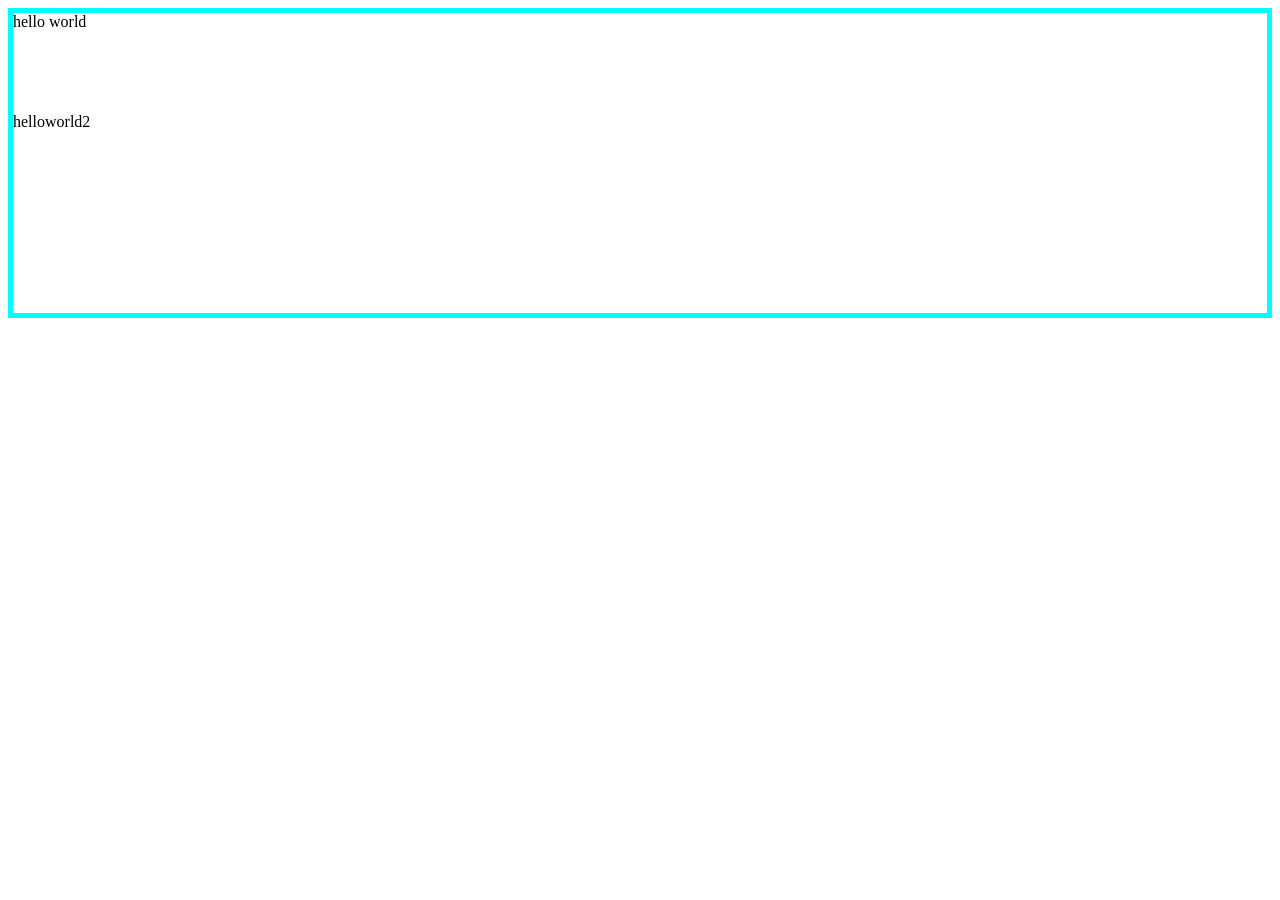
<file: HTML/index.html>
<!DOCTYPE html>
<html lang="en">
<head>
    <meta charset="UTF-8">
    <meta name="viewport" content="width=device-width, initial-scale=1.0">
    <title>Document</title>
    <link rel="stylesheet" href="style.css">
</head>
<body>
    <!-- <div>hello world</div>
      <div class="div1">hello world1</div>
        <div class="div2">hello world2</div>
        <div class="div3">hello world3</div>
        <div class="div4">hello world4</div> -->
        <div class="div1">
          <div>hello world</div>
          <div>helloworld2</div>
        </div>
</body>
</html>
</file>
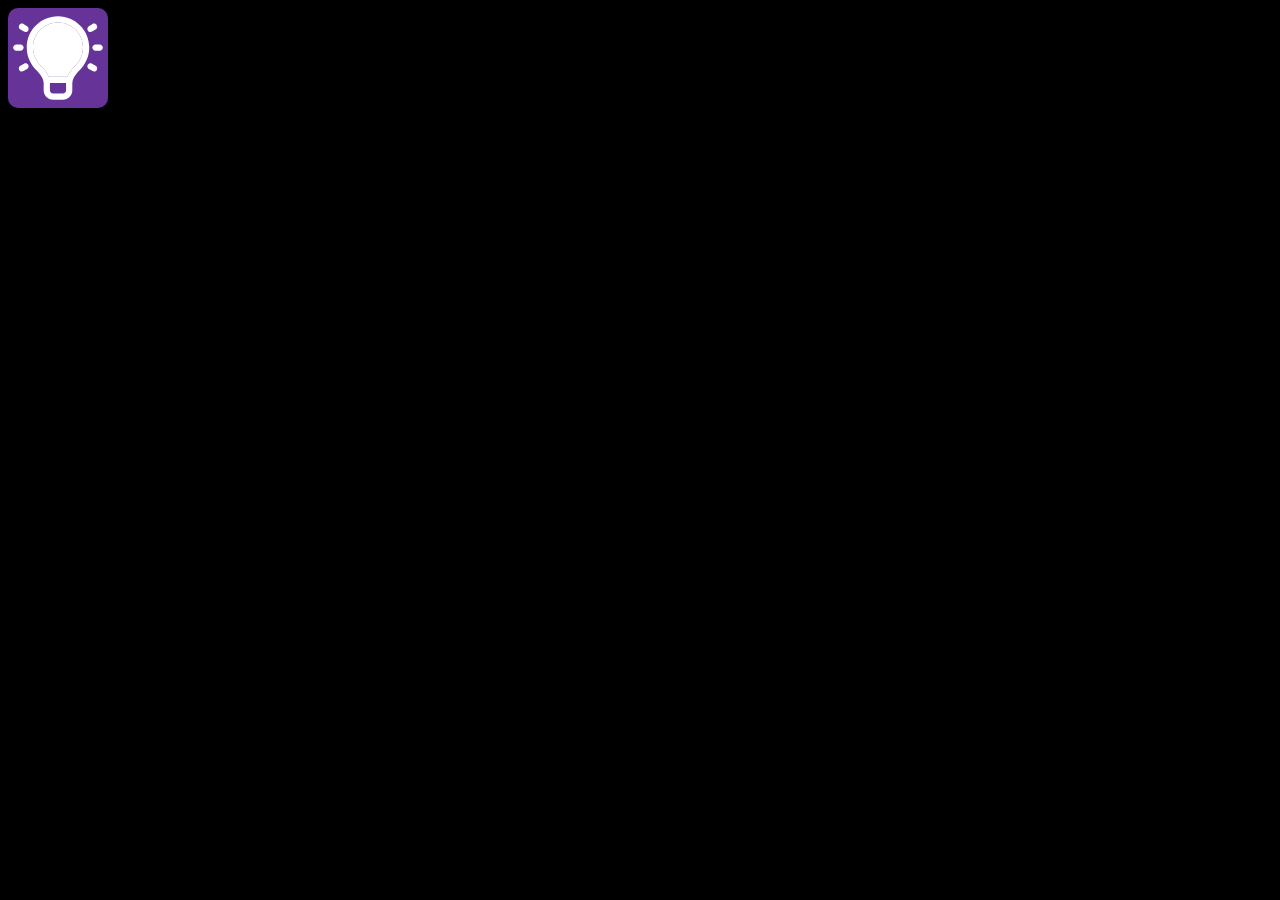
<file: practice css html/index.html>
<!DOCTYPE html>
<html lang="en">
<head>
    <meta charset="UTF-8">
    <meta name="viewport" content="width=device-width, initial-scale=1.0">
    <title>Document</title>
    <link rel="stylesheet" href="style.css">
</head>
<body>
    <div class="img">
    <img class="box" src="bulb.svg">
    </div>
</body>
</html>
</file>
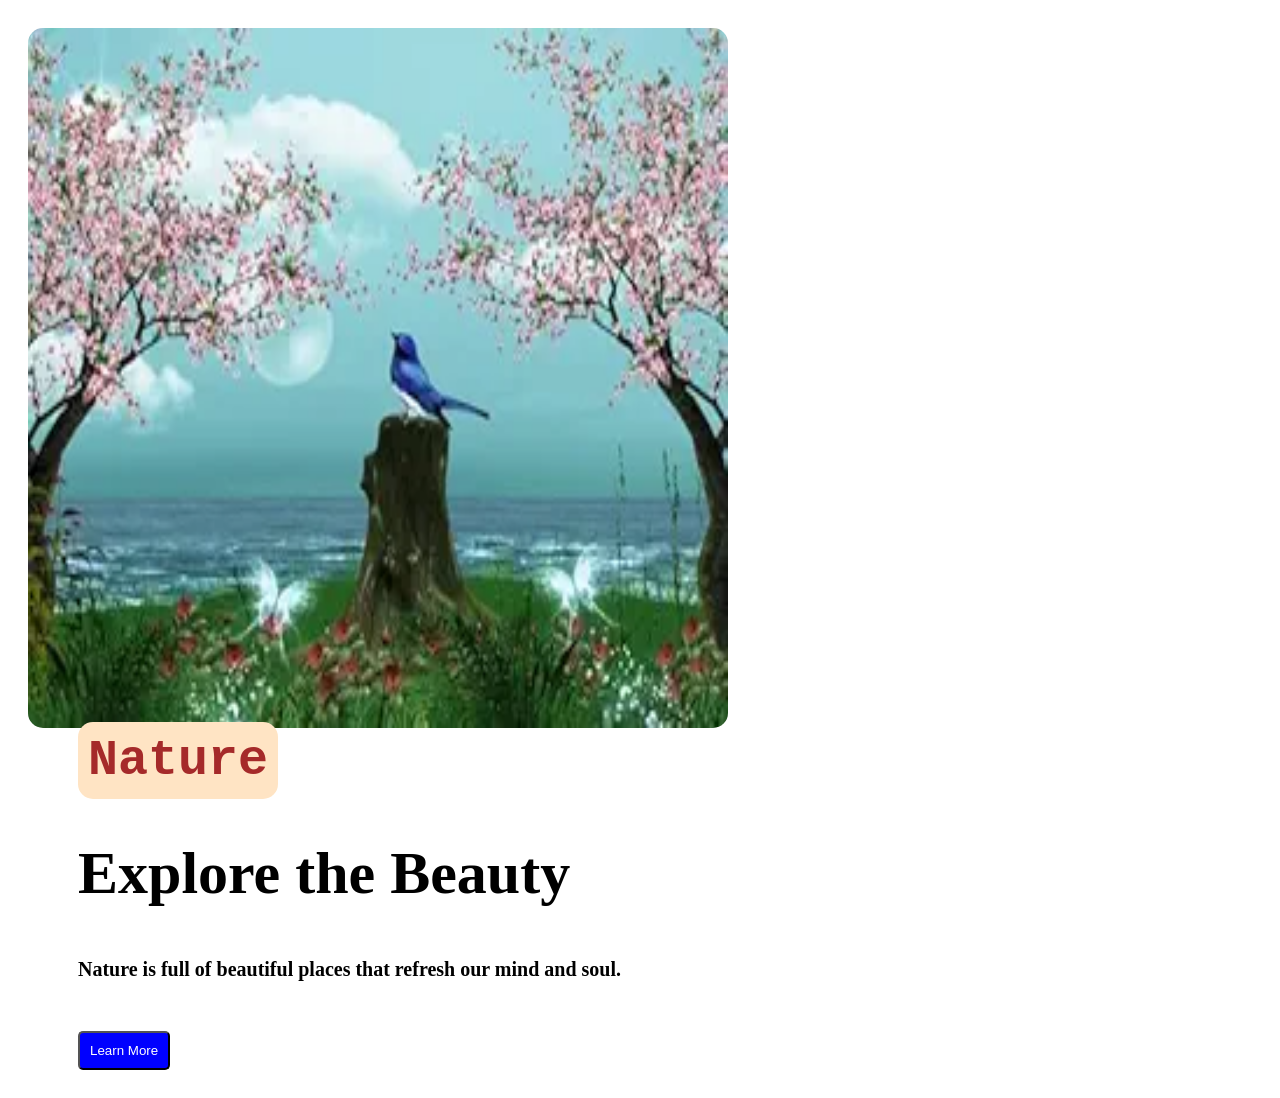
<file: CSS/task 1 day 3/index.html>
<!doctype html>
<html lang="en">
  <head>
    <meta charset="UTF-8" />
    <meta name="viewport" content="width=device-width, initial-scale=1.0" />
    <title>Document</title>
    <link rel="stylesheet" href="style1.css" />
  </head>
  <body>
    <div class="home">
      <div class="div">
        <img class="image" src="image.png"/>
      </div>
      <div class="text">
        <h3 class="nature">Nature</h3>
        <h1 class="explore">Explore the Beauty</h1>
        <p class="paragraph">
          Nature is full of beautiful places that refresh our mind and soul.
        </p>
        <label for="Learn More"></label>
        <button class="button" type="submit" name="Learn More" >Learn More</button>
      </div>
    </div>
  </body>
</html>
</file>
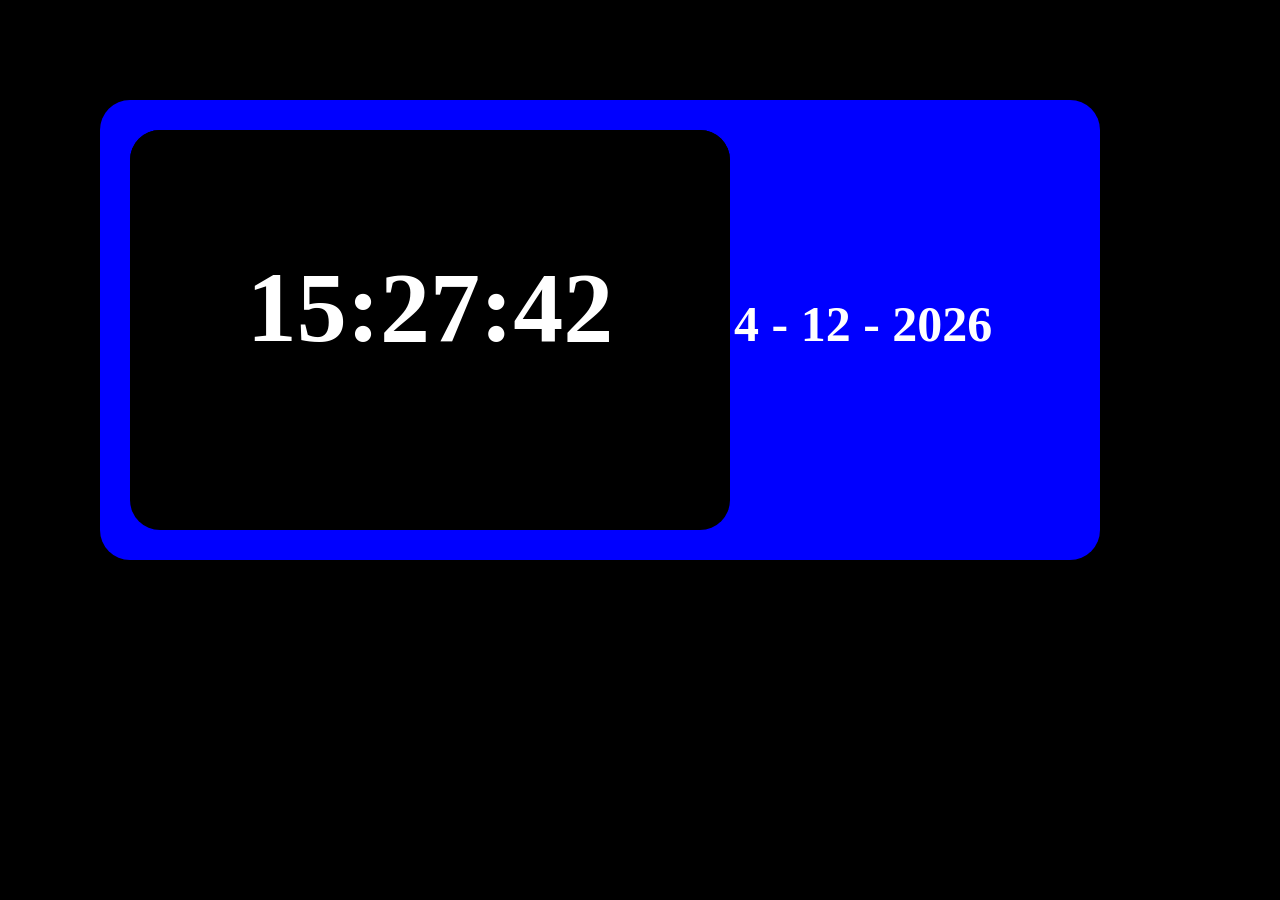
<file: CSS/task 2 day 3/index.html>
<!doctype html>
<html lang="en">
  <head>
    <meta charset="UTF-8" />
    <meta name="viewport" content="width=device-width, initial-scale=1.0" />
    <title>Document</title>
    <link rel="stylesheet" href="style2.css" />
  </head>
  <body class="box">
    <div class="container">
      <div class="time">
        <h1 class="heading" id="clock">00:00</h1></div>
        <div class="dateclass" id="date">
          <h2>00-00-0000</h2>
        </div>
      
    </div>
        <script>
          function showTime() {
            let now = new Date();
            let Time = `${now.getHours()}:${now.getMinutes()}:${now.getSeconds()}`;
            document.getElementById("clock").innerHTML = Time;
          }
          

          function showDate() {
            let today = new Date();
            let date = `${today.getDate()} - ${today.getMonth()+1} - ${today.getFullYear()} `;
            document.getElementById("date").innerHTML = date;
          }
            showTime();
          showDate();
          setInterval(showDate, 1000);
          setInterval(showTime, 1000);
        </script>
  </body>
</html>
</file>
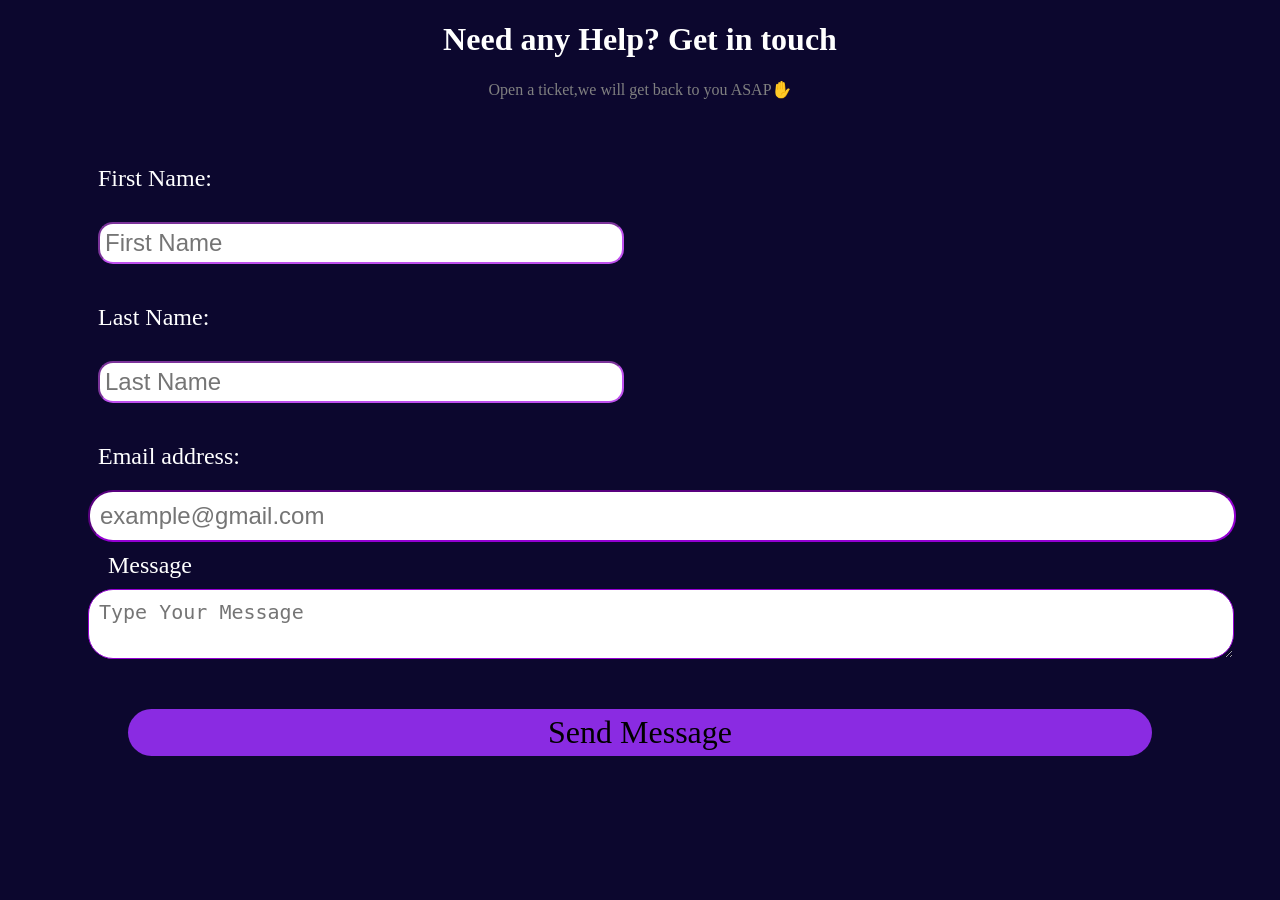
<file: CSS/task 3 day 3/index.html>
<!doctype html>
<html lang="en">
  <head>
    <meta charset="UTF-8" />
    <meta name="viewport" content="width=device-width, initial-scale=1.0" />
    <title>Document</title>
    <link rel="stylesheet" href="style3.css" />
  </head>
  <body class="fullbody">
    <div clas="box">
    <header class="container">
      <h1 class="heading">Need any Help? Get in touch</h1>
      <p class="paragraph">Open a ticket,we will get back to you ASAP✋</p>
    </header>
    <section class="centersection">
      <form  action="#" method="post">
        <div clas="name">
        <div class="div1">
        <label class="label1" for="firstname">First Name:</label>
        <input
          class="input1"
          type="text"
          name="firstname"
          id="firstname"
          placeholder="First Name"></div>
          <div class="div2">
        <label class="label2" for="lastname">Last Name:</label>
        <input
          class="input2"
          type="text"
          name="lastname"
          id="lastname"
          placeholder="Last Name"
        /></div></div>
        <div class="div3">
        <label class="label3" for="email">Email address:</label>
        <input
          class="input3"
          type="text"
          name="email"
          id="email"
          placeholder="example@gmail.com"
        /></div>
        <label class="msg" for="textarea">Message</label>
        <textarea class="text" name="textarea" placeholder="Type Your Message"></textarea>
        
        <label class="button" for="button">Send Message</label>
      </form>
    </section></div>
  </body>
</html>
</file>
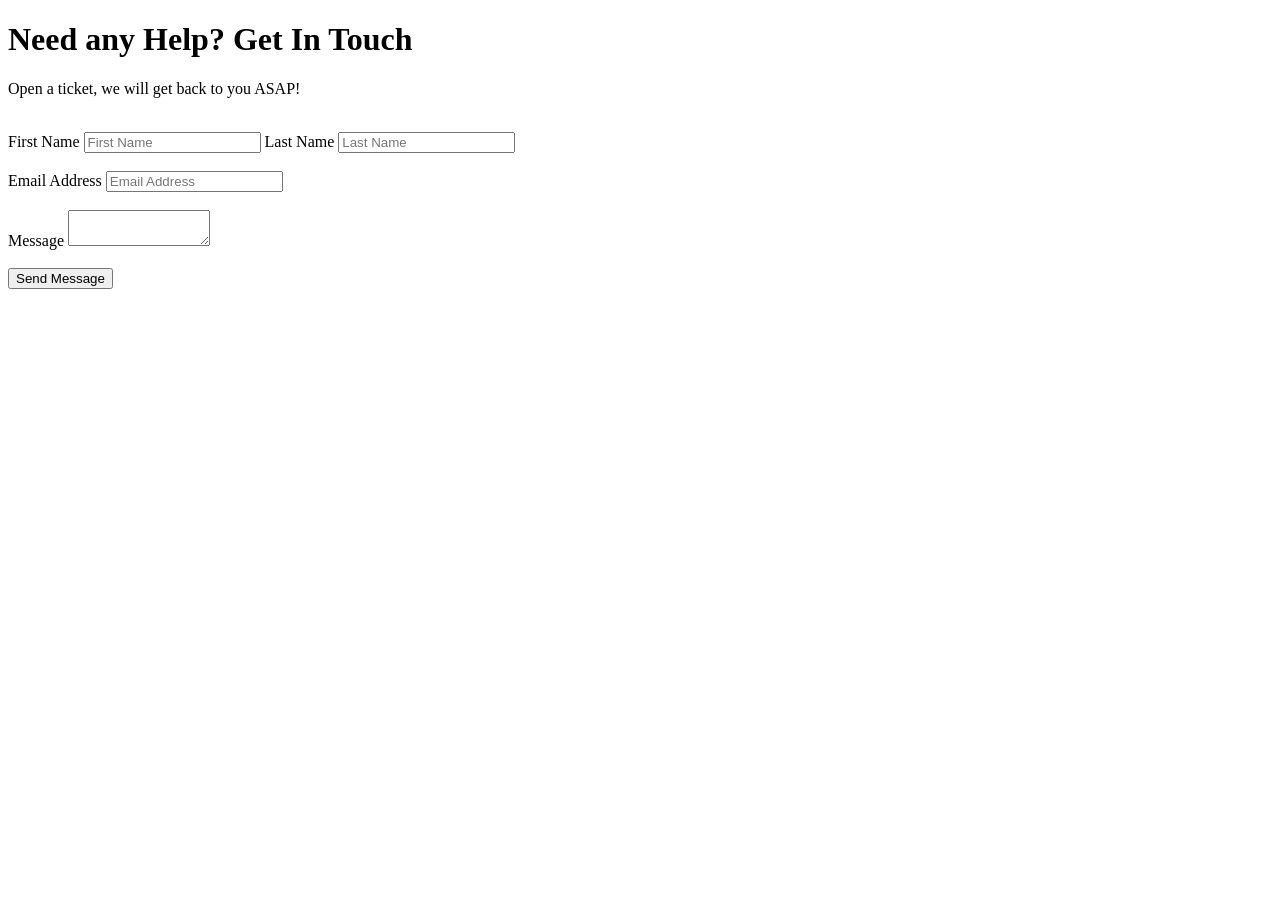
<file: HTML/task 2 day 2/index.html>
<!doctype html>
<html lang="en">
  <head>
    <meta charset="UTF-8" />
    <meta name="viewport" content="width=device-width, initial-scale=1.0" />
    <title>Document</title>
  </head>
  <body>
    <div>
      <h1>Need any Help? Get In Touch</h1>
      <p>Open a ticket, we will get back to you ASAP!</p>
      <form action="#" method="post">
        <div>
          <br />
          <span>
            <label for="first name">First Name</label>
            <input
              type="text"
              id="first name"
              name="first name"
              placeholder="First Name"
            />
          </span>
          <span>
            <label for="last name">Last Name</label>
            <input
              type="text"
              id="last name"
              name="last name"
              placeholder="Last Name"
            />
          </span>
        </div>
        <br />
        <div>
          <label for="Email"> Email Address</label>
          <input
            type="email"
            id="Email"
            name="Email"
            placeholder="Email Address"
          />
        </div>
        <br />
        <div>
          <label for="Message"> Message</label>
          <textarea
            id="Message"
            name="Message"
            placeholder="Message"
            row="15"
            cols="15"
            ;
          >
          </textarea>
        </div>
        <br />
        <div>
          <button type="submit" id="Send Message" name="Send Message" ;>
            Send Message
          </button>
        </div>
      </form>
    </div>
  </body>
</html>
</file>
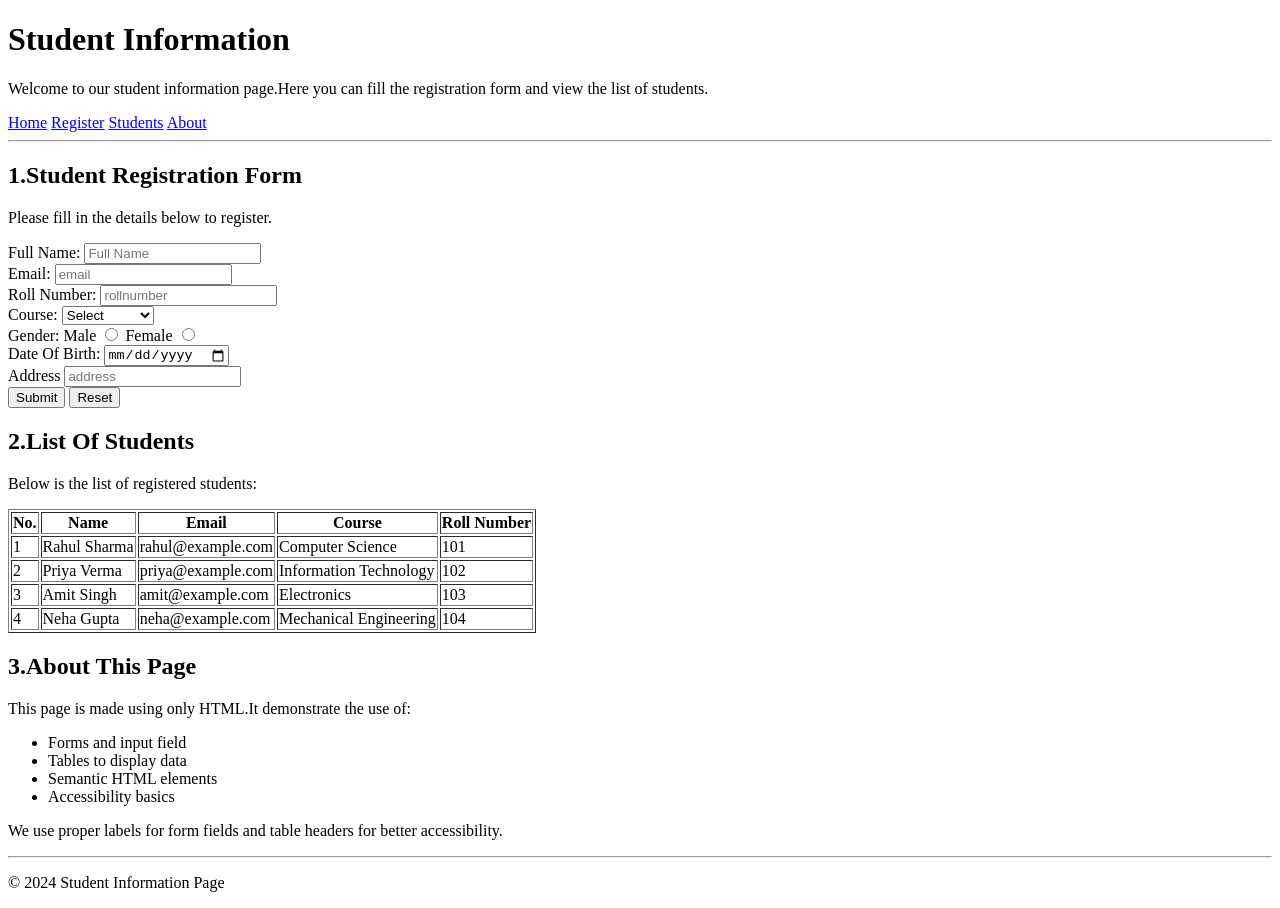
<file: HTML/task 3 day 2/index.html>
<!DOCTYPE html>
<html lang="en">
<head>
    <meta charset="UTF-8">
    <meta name="viewport" content="width=device-width, initial-scale=1.0">
    <title>Document</title>
</head>
<body>
    <header>
        <h1>Student Information</h1>
        <p>Welcome to our student information page.Here you can fill the registration form and view the
            list of students.
        </p>
        <nav>
            <a href="#">Home</a>
            <a href="#">Register</a>
            <a href="#">Students</a>
            <a href="#">About</a>
        </nav>
    </header>
    <hr>
    <form action="#" method="post">
    <section>
        <div>
            <h2> 1.Student Registration Form</h2>
            <p>Please fill in the details below to register.</p>
            <label for="fullname">Full Name:</label>
            <input type="text" id="fullname" name="fullname" placeholder="Full Name";>
            <br>
             <label for="email">Email:</label>
            <input type="email" id="email" name="email" placeholder="email";>
            <br>
             <label for="rollnumber">Roll Number:</label>
            <input type="number" id="rollnumber" name="rollnumber" placeholder="rollnumber";>
            <br>
            <label for="course">Course:</label>
            <select id="course" name="course" placeholder="Course";>
                <option>Select</option>
                <option>BTECH</option>
                <option>B PHARMA</option>
                <option>BCA</option>
                <option>BA</option>
            </select>
            <br>
            <label for="Gender">Gender:</label>
            <label for="gender">Male</label>
            <input type="radio" id="gender" name="gender" value="Male";>
            <label for="gender">Female</label>
            <input type="radio" id="gender" name="gender" value="Female";>
            <br>
            <label for="dob">Date Of Birth:</label>
            <input type="date" id="dob" name="dob">
            <br>
            <label for="address">Address</label>
            <input type="text" name="address" id="address" placeholder="address";>
            <br>
            <button type="submit">Submit</button>
            <button type="reset">Reset</button>
        </div>
        <div>
            <h2>2.List Of Students</h2>
            <p>Below is the list of registered students:</p>
            <table border="1">
                <tr>
                        <th>No.</th>
                        <th>Name</th>
                        <th>Email</th>
                        <th>Course</th>
                        <th>Roll Number</th>
                </tr>
                <tr>
                    <td>1</td>
                    <td>Rahul Sharma</td>
                    <td>rahul@example.com</td>
                    <td>Computer Science</td>
                    <td>101</td>
                </tr>
                <tr>
                    <td>2</td>
                    <td>Priya Verma</td>
                    <td>priya@example.com</td>
                    <td>Information Technology</td>
                    <td>102</td>
                </tr>
                <tr>
                    <td>3</td>
                    <td>Amit Singh</td>
                    <td>amit@example.com</td>
                    <td>Electronics</td>
                    <td>103</td>
                </tr>
                <tr>
                    <td>4</td>
                    <td>Neha Gupta</td>
                    <td>neha@example.com</td>
                    <td>Mechanical Engineering</td>
                    <td>104</td>
                </tr>
            </table>
        </div>
        <div>
            <h2>3.About This Page</h2>
            <p>This page is made using only HTML.It demonstrate the use of:</p>
            <ul>
                <li>Forms and input field</li>
                <li>Tables to display data</li>
                <li>Semantic HTML elements</li>
                <li>Accessibility basics</li>
            </ul>
            <p>We use proper labels for form fields and table headers for better accessibility.</p>
        </div>
    </section>
    </form>
    <hr>
    <footer>
<p >&copy; 2024 Student Information Page</p>
    </footer>
</body>
</html>
</file>
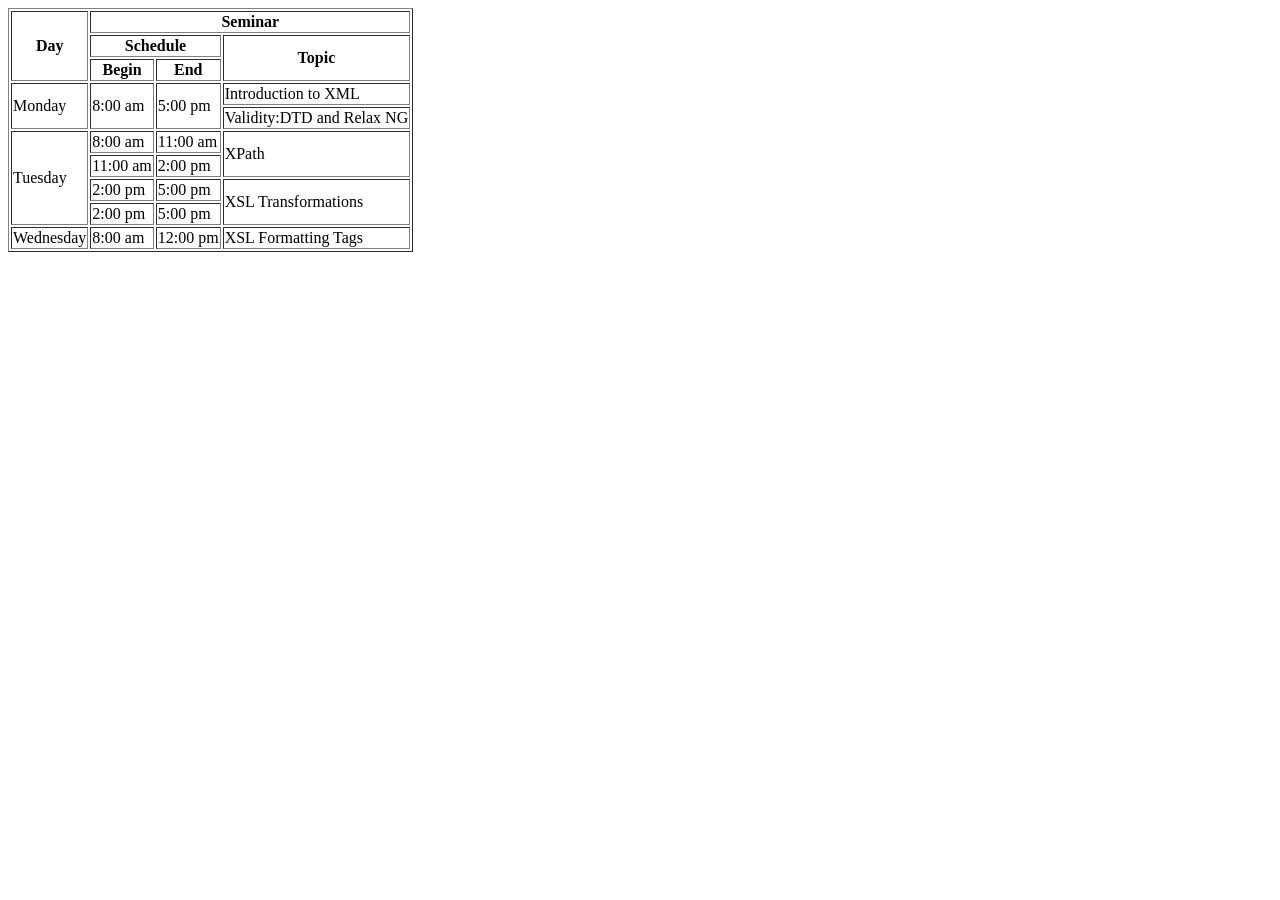
<file: HTML/task 4 day 2/index.html>
<!DOCTYPE html>
<html lang="en">
<head>
    <meta charset="UTF-8">
    <meta name="viewport" content="width=device-width, initial-scale=1.0">
    <title>Document</title>
</head>
<body>
    <table border="1">
        <!-- <th > -->
            <tr>
            <th rowspan="3">Day</th>
             <th colspan="3">Seminar</th> 
            </tr>
        <!-- </th> -->
                <tr>
                    <th colspan="2">Schedule</th>
                    <th rowspan="2">Topic</th>
                </tr>
                <tr>
                    <th>Begin</th>
                    <th>End</th>
                </tr>
                <tr>
                    <td rowspan="2">Monday</td>
                    <td rowspan="2">8:00 am</td>
                    <td rowspan="2">5:00 pm</td>
                    <td>Introduction to XML</td>
                </tr>
             <tr>
                <td>Validity:DTD and Relax NG</td>
             </tr>
             <tr>
                <td rowspan="4">Tuesday</td>
                <td>8:00 am</td>
                <td>11:00 am</td>
                <td rowspan="2">XPath</td>
             </tr>
             <tr>
                <td>11:00 am</td>
                <td>2:00 pm</td>
              </tr>
             <tr>
               <td>2:00 pm</td>
                <td>5:00 pm</td>
                <td rowspan="2">XSL Transformations</td>
             </tr>
             <tr>
               <td>2:00 pm</td>
                <td>5:00 pm</td>
             </tr>     
             <tr>
                <td>Wednesday</td>
                <td>8:00 am</td>
                <td>12:00 pm</td>
                <td>XSL Formatting Tags</td>
             </tr>
    </table>
</body>
</html>
</file>
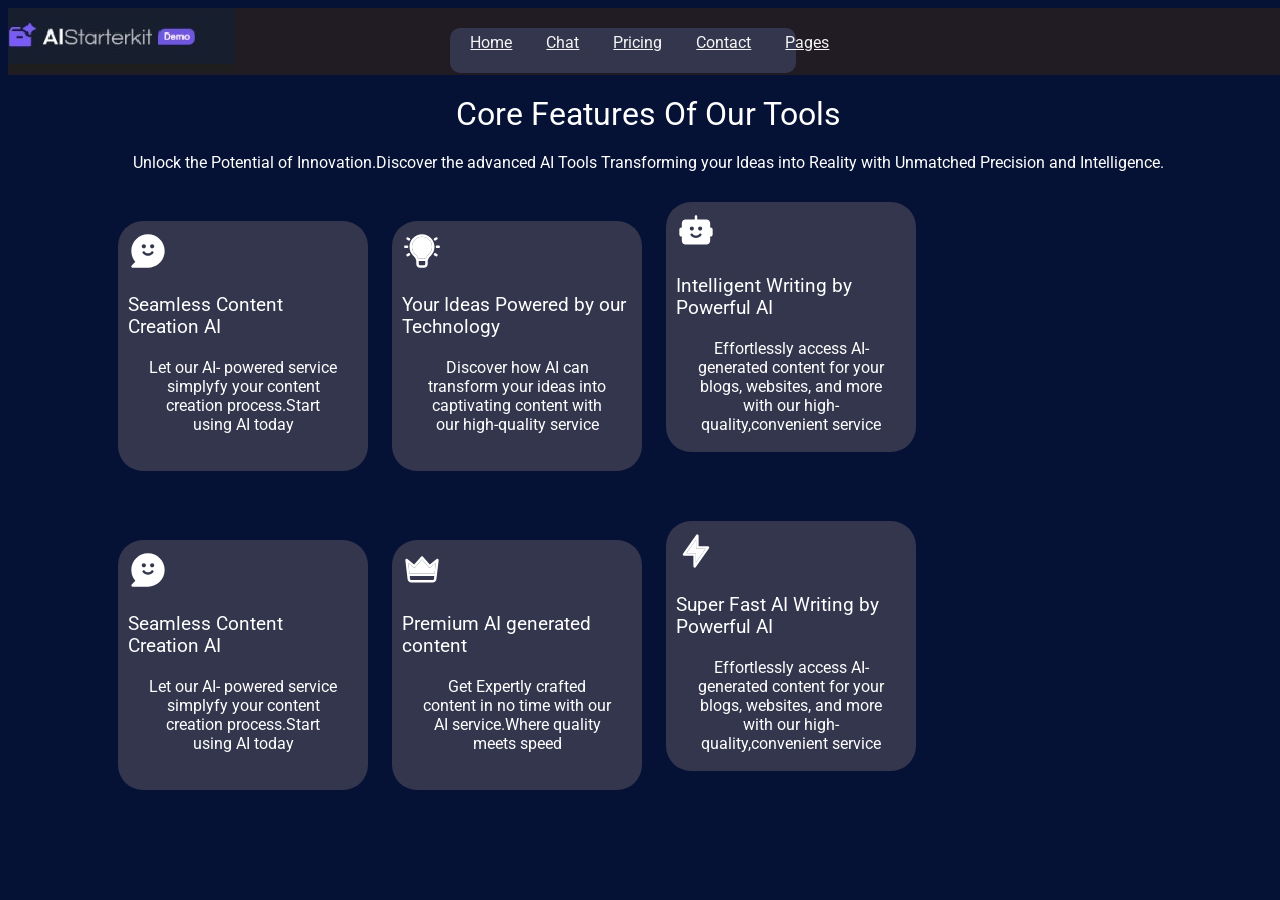
<file: CSS/task 4 day 4/index4.html>
<!doctype html>
<html lang="en">
  <head>
    <meta charset="UTF-8" />
    <meta name="viewport" content="width=device-width, initial-scale=1.0" />
    <title>Document</title>
    <link rel="stylesheet" href="style4.css" />
    <link rel="preconnect" href="https://fonts.googleapis.com" />
    <link rel="preconnect" href="https://fonts.gstatic.com" crossorigin />
    <link
      href="https://fonts.googleapis.com/css2?family=Roboto:ital,wght@0,100..900;1,100..900&display=swap"
      rel="stylesheet"
    />
  </head>
  <body class="body">
    <div class="container">
      <header class="head">
        <div class="logo">
          <img src="header.png" />
        </div>
        <div class="links">
          <nav class="navlinks">
            <a class="linkscolor" href="#">Home</a>
            <a class="linkscolor" href="#">Chat</a>
            <a class="linkscolor" href="#">Pricing</a>
            <a class="linkscolor" href="#">Contact</a>
            <a class="linkscolor" href="#">Pages</a>
          </nav>
        </div>
      </header>
      <div class="container">
        <div clas="div1">
          <h1 class="heading">Core Features Of Our Tools</h1>
          <p class="paragraph">
            Unlock the Potential of Innovation.Discover the advanced AI Tools
            Transforming your Ideas into Reality with Unmatched Precision and
            Intelligence.
          </p>
        </div>
        <div class="container1">
          <div class="div1">
            <img src="chat.svg" />
            <h3 class="headings">Seamless Content Creation AI</h3>
            <p class="paragraph">
              Let our AI- powered service simplyfy your content creation
              process.Start using AI today
            </p>
          </div>
          <div class="div1">
            <img src="bulb.svg" />
            <h3 class="headings">Your Ideas Powered by our Technology</h3>
          <p class="paragraph">
              Discover how AI can transform your ideas into captivating content
            with our high-quality service
          </p>
          </div>
          <div class="div1">
            <img src="robot.svg" />
            <h3 class="headings" >Intelligent Writing by Powerful AI</h3>
          <p class="paragraph">
            Effortlessly access AI-generated content for your blogs, websites,
            and more with our high-quality,convenient service
          </p>
          </div>
        </div>
      </div>
      <div class="container2"></div>
      <div class="container2">
        <div class="div2">
          <img clas="image" src="chat.svg" />
          <h3 class="headings">Seamless Content Creation AI</h3>
          <p class="paragraph">
            Let our AI- powered service simplyfy your content creation
            process.Start using AI today
          </p>
        </div>
        <div class="div2">
          <img clas="image" src="crown.svg" />
          <h3 class="headings">Premium AI generated content</h3>
            <p class="paragraph">Get Expertly crafted content in no time with 
                our AI service.Where quality meets speed</p>
        </div>
        <div class="div2">
          <img clas="image" src="lightning-bolt.svg" />
          <h3 class="headings">Super Fast AI Writing by Powerful AI</h3> 
          <p class="paragraph">
            Effortlessly access AI-generated content for your blogs, websites,
            and more with our high-quality,convenient service
          </p> 
        </div>
      </div>
    </div>
  </body>
</html>
</file>
<file: HTML/style.css>
/* div{
    top: 100px;
    right: 100px;
    position: relative;
}
.div1{
    position: fixed;
    top: 70px;
    right: 40px;
}

.div2{
    position: relative;
    top: 30px;
    right: 50px;
    
}

.div3{
    position: fixed;
    bottom: 60px;
    left: 90px;
}
.div4{
    position: absolute;
    top: 100px;
    right: 100px;
} */
 .div1{
    display: grid;
    grid-template-rows:100px 200px ;
    border: 5px solid aqua;
 }
</file>
<file: practice css html/style.css>
body{
    background-color: black;
}

.box {
  background-color: rebeccapurple;
  border-radius: 10px;
  width: 100px;
  height: 100px;
}

.box:hover {
  animation-name: rotate;
  animation-duration: 3s;
  animation-iteration-count: infinite;
  animation-timing-function: ease;
}

@keyframes rotate {
  0% {
    transform: rotate(0);
  }
  100% {
    transform: rotate(360deg);
  }
}
</file>
<file: CSS/task 1 day 3/style1.css>
.home {
  background-color: white;
  padding: 20px;
}
.div {
  display: inline-block;
}
.image {
  width: 700px;
  height: 700px;
  border-radius: 15px;
}
.text {
  display: inline-block;
}
.nature {
  margin: 50px 50px;
  font-size: 50px;
  background-color: bisque;
  color: brown;
  border-radius: 15px;
  padding: 10px 10px;
  font-family: "Courier New", Courier, monospace;
  font-weight: 600;
  display: inline;
}
.explore {
  font-weight: 800;
  font-size: 60px;
  margin: 50px 50px;
  font: bold;
}
.paragraph {
  font-weight: 800;
  font-size: 20px;
  margin: 50px 50px;
  font: bold;
}
.button {
  color: white;
  background-color: blue;
  padding: 10px 10px;
  border-radius: 5px 5px;
  margin: 0px 50px;
}
</file>
<file: CSS/task 2 day 3/style2.css>
* {
 margin:0;
 padding:0;
 box-sizing: border-box;
}

.box{
  background-color:black;
}
.container{
  background-color: blue;
  margin: 100px 100px;
  border-radius: 30px;
  width: 1000px;
  padding: 30px;
}
.time {
  background-color: black;
  display: inline-block;
  width: 600px;
  height: 400px;
  border-radius: 30px;
}
.heading {
  text-align: center;
  font-size: 100px;
  color: white;
  background-color: black;
  border-radius: 30px;
  padding: 120px 20px;
}
.date {
  display: inline-block;
  margin: auto 50px;
  text-align: center;
  vertical-align: middle;
}
.tuesday {
  color: white;
  font-size: 60px;
  text-align: center;
}
.june {
  color: white;
  font-size: 50px;
  text-align: center;
}

.heading1 {
  color: white;
  font-size: 100px;
  text-align: center;
}
.dateclass{
  color: white;
  display: inline-block;
  font-size: 50px;
  font-weight: 700;
}
</file>
<file: CSS/task 3 day 3/style3.css>
.fullbody{
      background-color:rgb(12, 7, 46);
  }
.container {
  text-align: center;
  margin: 0px 10px;
}
.name{
    width: 100%;
}
.heading {
  font: bolder;
  color:white;
}
.paragraph {
  color: gray;
  font: bold;
}
.centersection {
  padding: 30px 50px;
  margin: 0px 20px;
}
.input1,
.input2 {
    width: 40vw;
  color: black;
  display: inline;
  border-radius: 15px;
  margin: 20px 20px;
  padding: 5px 5px;
  font-size: x-large;   
  border-color: rgb(191, 80, 238);
  
}
.label1,
.label2 {
  color:white;
  font-size: x-large;
  padding: 10px 10px;
  margin: 10px 10px;
}
.label1,
.input1 {
  display: block;
}
.label2,
.input2 {
  display: block;
}
.div1,
.div2 {
  display: inline-block;
}
.label3 {
  display: block;
  color:white;
  font-size: x-large;
  padding: 10px 10px;
  margin: 10px 10px;
}
.input3 {
  display: block;
  border-radius: 25px;
  border-color: darkviolet;
  color: black;
  font-size: x-large;
  padding: 10px 10px;
  margin: 10px 10px;
  width: 100%;
}
.text{
  padding: 10px 10px;
  margin: 10px 10px;
  display: block;
  border-radius: 25px;
  border-color: darkviolet;
  color: black;
  font-size: x-large;
  width: 100%;
}
.msg {
  padding: 10px 10px;
  margin: 20px 20px;
  color:white;
  font-size: x-large;
}
.button {
  color: black;
  background-color: blueviolet;
  display: block;
  border-radius: 25px;
  border: 20px 20px;
  margin: 50px 50px;
  padding: 5px 5px;
  text-align: center;
  font-size: xx-large;
}
</file>
<file: CSS/task 4 day 4/style4.css>
* {
   font-family: "Roboto", sans-serif;
  font-optical-sizing: auto;
  font-weight: 400;
  font-style: normal;
  box-sizing: border-box;
}
.body {
  background-color: rgb(5, 18, 53);
}
.navlinks {
  position: fixed;
  height: 5vh;
}
.linkscolor {
  color: whitesmoke;
  margin: 15px 15px;
}
.links {
  display: inline-block;
  width: 27vw;
  height: 5vh;
  border-radius: 10px;
  background-color: rgb(51, 54, 77);
  padding: 5px 5px;
  margin: 20px 20px;
  position: fixed;
}
.linkscolor:hover {
  color: red;
  display: inline-block;
  background-color: cadetblue;
  border-radius: 5px;
  padding: 2px 2px;
}
.linkscolor:active {
  color: blue;
}
.logo {
  width: 33vw;
  display: inline-block;
  display: fixed;
}
.heading,
.paragraph {
  color: white;
  text-align: center;
   margin: 20px 20px;
}
.div1,
.div2 {
  display: flex;
  display: inline-block;
  background-color: rgb(51, 54, 77);
  width: 250px;
  height: 250px;
  margin: 10px 10px;
  border-radius: 25px;
  position: relative;
  padding: 10px 10px;
  /* align-items: center; */
  /* justify-content: center; */
 
}
.container {
  align-items: center;
  justify-content: center;
  width: 100vw;
}
.container1 {
  margin-left: 100px;
  margin-right: 100px;
  align-items: center;
  justify-content:center;
}
.container2 {
  margin-left: 100px;
  margin-right: 100px;
  margin-top: 30px;
  margin-bottom: 30px;
  
  align-items: center;
  justify-content:center;
}
.image{
position: absolute;
}
.head{
    background-color: rgb(33, 27, 36);
    
  align-items: center;
  justify-content:center;
    
}
.body::selection{
    color:darkgreen ;
    background-color: palegreen;
}
.headings{
    color:white;
}
.paragraph{
    color:white;
}
</file>
